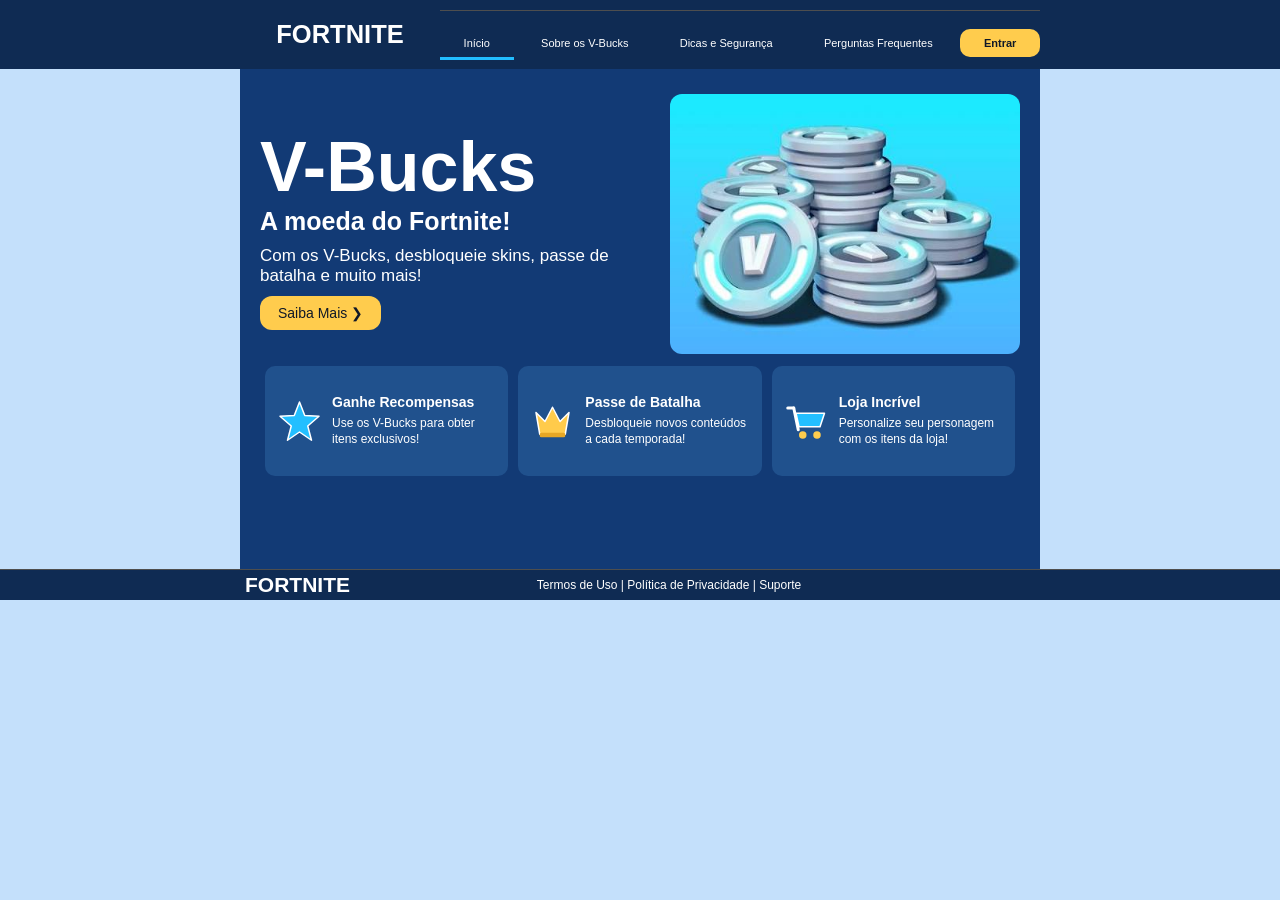
<file: index.html>
<!DOCTYPE html>
<html lang="pt-br">
<head>
    <meta charset="UTF-8">
    <meta name="viewport" content="width=device-width, initial-scale=1.0">
    <title>Início - Fortnite</title>
    <link rel="stylesheet" href="grids.css">
    <link rel="stylesheet" href="estilos.css">
</head>
<body>

    <!-- inicio do topo -->
    <div class="fundo-cinza">
        <div class="container">
            <div class="row">
                <div class="col-3 topo">
                    <h2>FORTNITE</h2>
                </div>

                <div class="col-9 topo-fluido">
                    <ul class="menu">
                        <li><a href="index.html" class="ativo">Início</a></li>
                        <li><a href="vbucks.html">Sobre os V-Bucks</a></li>
                        <li><a href="Dicas.html">Dicas e Segurança</a></li>
                        <li><a href="Perguntas.html">Perguntas Frequentes</a></li>
                        <li><a class="entrar" href="https://www.epicgames.com/id/login">Entrar</a></li>
                    </ul>
                </div>
            </div>
        </div>
    </div>
    <!-- fim do topo -->

    <!-- inicio estrutura -->
    <div class="container-principal">
        <div class="row">
            <!-- O texto ocupa 6 colunas de um total de 12 -->
            <div class="col-6">
                <h1 class="letras-titulo">V-Bucks</h1>
                <h2 class="letras-subtitulo">A moeda do Fortnite!</h2>
                <p class="diferente">
                    Com os V-Bucks, desbloqueie skins,
                    passe de batalha e muito mais!
                </p>
                <br>
                <a href="vbucks.html" class="botao">Saiba Mais ❯</a>
            </div>

            <!-- A imagem ocupa as outras 6 colunas -->
            <div class="col-6 imagem-vbucks">
                <img src="imagens/vbucks.jpg" alt="Moedas V-Bucks">
            </div>
        </div>

        <!-- 3 cartoes: 4 + 4 + 4 = 12 colunas -->
        <div class="row">
            <div class="col-4">
                <div class="cartao">
                    <img class="icone-cartao" src="imagens/icone-estrela.svg" alt="Estrela">
                    <div class="cartao-texto">
                        <h3>Ganhe Recompensas</h3>
                        <p>Use os V-Bucks para obter itens exclusivos!</p>
                    </div>
                </div>
            </div>
            <div class="col-4">
                <div class="cartao">
                    <img class="icone-cartao" src="imagens/icone-coroa.svg" alt="Coroa">
                    <div class="cartao-texto">
                        <h3>Passe de Batalha</h3>
                        <p>Desbloqueie novos conteúdos a cada temporada!</p>
                    </div>
                </div>
            </div>
            <div class="col-4">
                <div class="cartao">
                    <img class="icone-cartao" src="imagens/icone-carrinho.svg" alt="Carrinho">
                    <div class="cartao-texto">
                        <h3>Loja Incrível</h3>
                        <p>Personalize seu personagem com os itens da loja!</p>
                    </div>
                </div>
            </div>
        </div>
    </div>
    <!-- fim estrutura -->

    <!-- inicio rodape -->
    <div class="fundo-cinza topo-fluido">
        <div class="rodape">
            <div class="rodape-esquerda">
                <h3>FORTNITE</h3>
            </div>
            <div class="rodape-centro">
                <p>Termos de Uso | Política de Privacidade | Suporte</p>
            </div>
        </div>
    </div>
    <!-- fim rodape -->

</body>
</html>
</file>
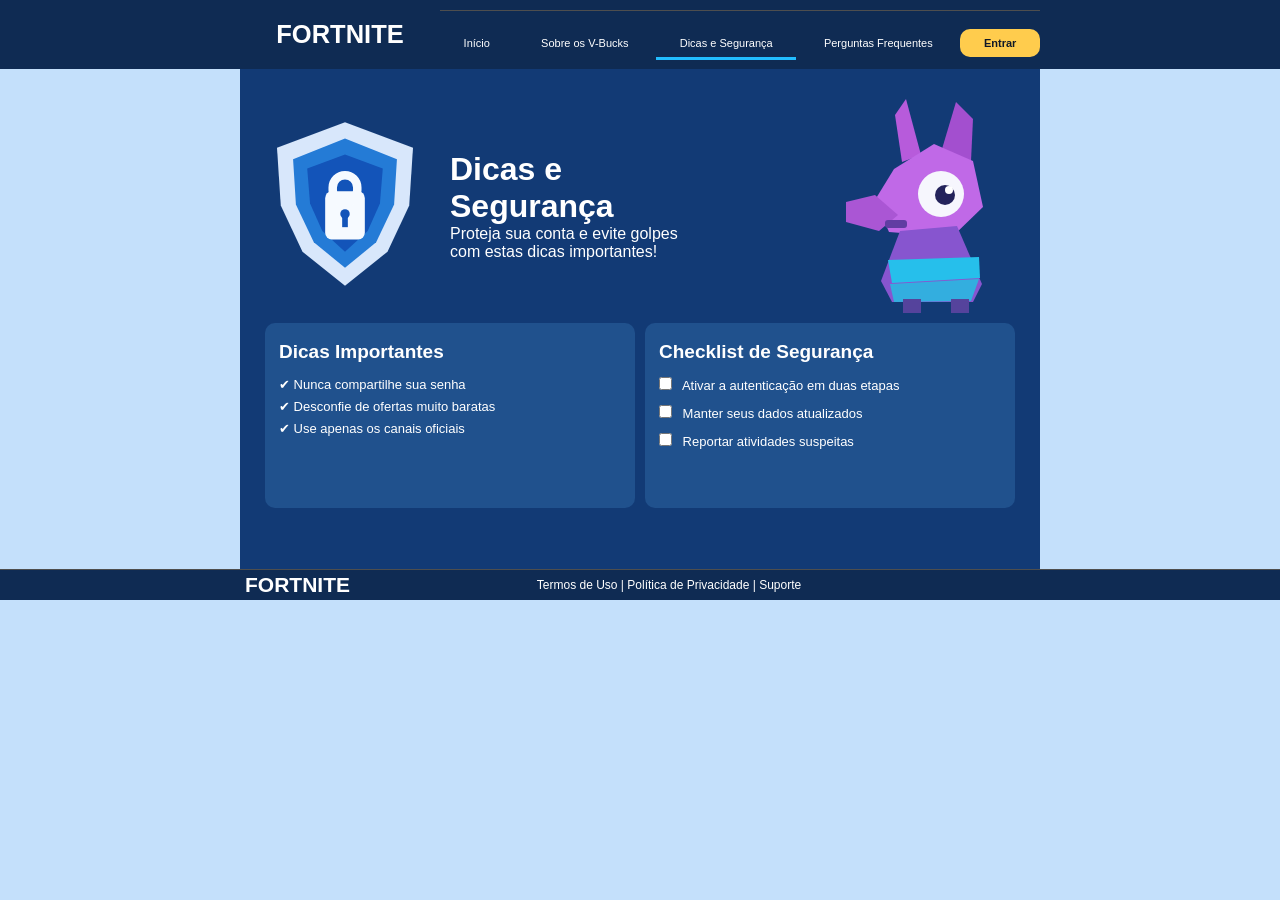
<file: Dicas.html>
<!DOCTYPE html>
<html lang="pt-br">
<head>
    <meta charset="UTF-8">
    <meta name="viewport" content="width=device-width, initial-scale=1.0">
    <title>Dicas e Segurança - Fortnite</title>
    <link rel="stylesheet" href="grids.css">
    <link rel="stylesheet" href="estilos.css">
</head>
<body>

    <!-- Topo igual ao das outras paginas -->
    <div class="fundo-cinza">
        <div class="container">
            <div class="row">
                <div class="col-3 topo">
                    <h2>FORTNITE</h2>
                </div>

                <div class="col-9 topo-fluido">
                    <ul class="menu">
                        <li><a href="index.html">Início</a></li>
                        <li><a href="vbucks.html">Sobre os V-Bucks</a></li>
                        <li><a href="Dicas.html" class="ativo">Dicas e Segurança</a></li>
                        <li><a href="Perguntas.html">Perguntas Frequentes</a></li>
                        <li><a class="entrar" href="https://www.epicgames.com/id/login">Entrar</a></li>
                    </ul>
                </div>
            </div>
        </div>
    </div>

    <!-- Conteudo da pagina 3 -->
    <div class="container-principal">

        <!-- Primeira linha: 3 + 6 + 3 = 12 colunas -->
        <div class="row seguranca-banner">
            <div class="col-3">
                <img class="imagem-escudo" src="imagens/icone-escudo.svg" alt="Escudo com cadeado">
            </div>

            <div class="col-6 seguranca-texto">
                <h1>Dicas e<br>Segurança</h1>
                <p>Proteja sua conta e evite golpes<br>com estas dicas importantes!</p>
            </div>

            <div class="col-3">
                <img class="imagem-lhama" src="imagens/icone-lhama.svg" alt="Lhama do Fortnite">
            </div>
        </div>

        <!-- Segunda linha: duas caixas de 6 colunas -->
        <div class="row seguranca-linha">
            <div class="col-6">
                <div class="sobre-caixa">
                    <h2>Dicas Importantes</h2>
                    <ul class="lista-vbucks">
                        <li><span class="sinal-verde">✔</span> Nunca compartilhe sua senha</li>
                        <li><span class="sinal-verde">✔</span> Desconfie de ofertas muito baratas</li>
                        <li><span class="sinal-verde">✔</span> Use apenas os canais oficiais</li>
                    </ul>
                </div>
            </div>

            <div class="col-6">
                <div class="sobre-caixa">
                    <h2>Checklist de Segurança</h2>
                    <div class="checklist-seguranca">
                        <label>
                            <input type="checkbox"> Ativar a autenticação em duas etapas</label>
                        <label>
                            <input type="checkbox"> Manter seus dados atualizados</label>
                        <label>
                            <input type="checkbox"> Reportar atividades suspeitas</label>
                    </div>
                </div>
            </div>
        </div>

    </div>

    <!-- Rodape igual ao das outras paginas -->
    <div class="fundo-cinza topo-fluido">
        <div class="rodape">
            <div class="rodape-esquerda">
                <h3>FORTNITE</h3>
            </div>
            <div class="rodape-centro">
                <p>Termos de Uso | Política de Privacidade | Suporte</p>
            </div>
        </div>
    </div>

</body>
</html>
</file>
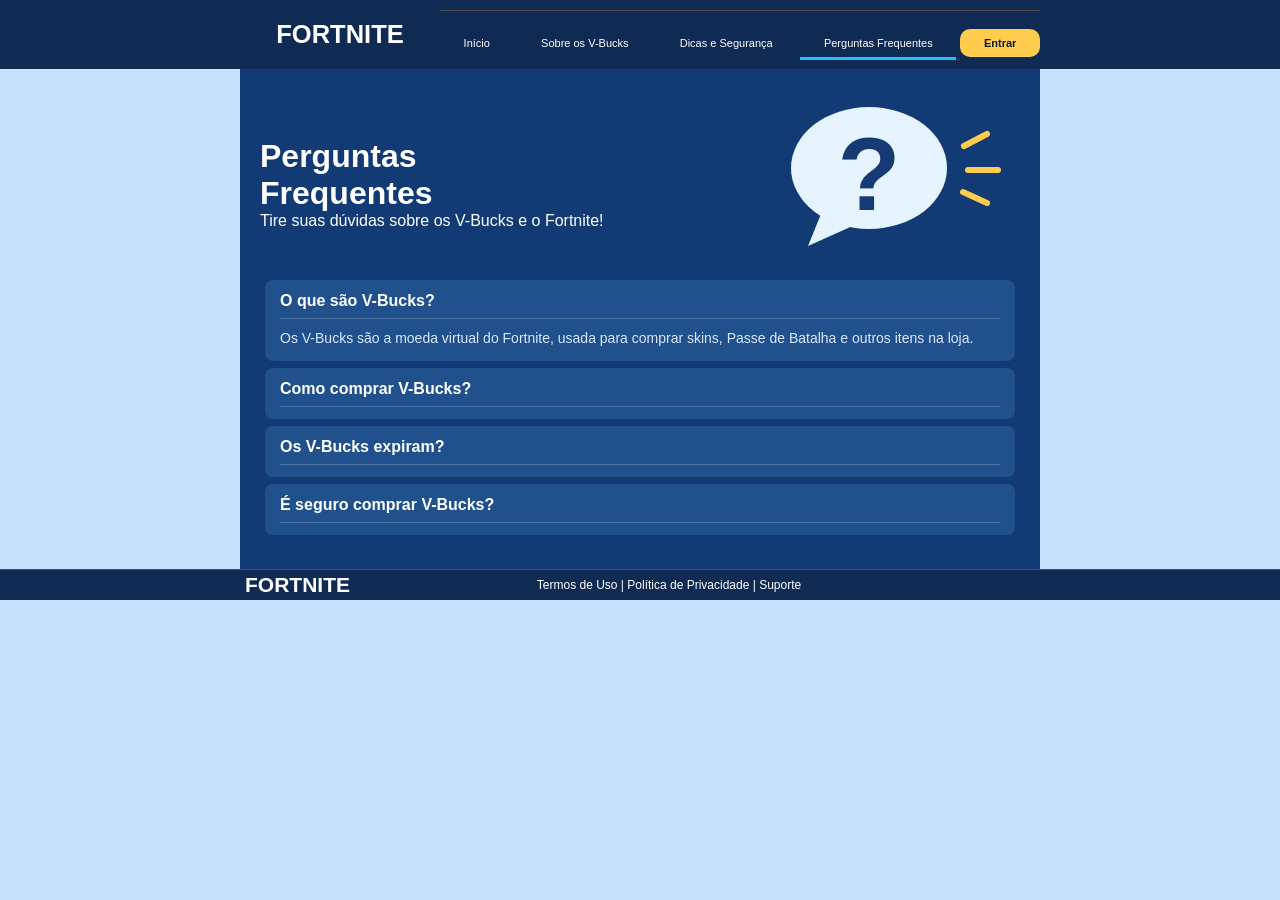
<file: Perguntas.html>
<!DOCTYPE html>
<html lang="pt-br">
<head>
    <meta charset="UTF-8">
    <meta name="viewport" content="width=device-width, initial-scale=1.0">
    <title>Perguntas Frequentes - Fortnite</title>
    <link rel="stylesheet" href="grids.css">
    <link rel="stylesheet" href="estilos.css">
</head>
<body>

    <!-- Menu igual ao das outras paginas -->
    <div class="fundo-cinza">
        <div class="container">
            <div class="row">
                <div class="col-3 topo">
                    <h2>FORTNITE</h2>
                </div>
                <div class="col-9 topo-fluido">
                    <ul class="menu">
                        <li><a href="index.html">Início</a></li>
                        <li><a href="vbucks.html">Sobre os V-Bucks</a></li>
                        <li><a href="Dicas.html">Dicas e Segurança</a></li>
                        <li><a href="Perguntas.html" class="ativo">Perguntas Frequentes</a></li>
                        <li><a class="entrar" href="https://www.epicgames.com/id/login">Entrar</a></li>
                    </ul>
                </div>
            </div>
        </div>
    </div>

    <!-- Conteudo da quarta pagina -->
    <div class="container-principal">

        <!-- Titulo e desenho: 8 + 4 = 12 colunas -->
        <div class="row perguntas-banner">
            <div class="col-8 perguntas-texto">
                <h1>Perguntas<br>Frequentes</h1>
                <p>Tire suas dúvidas sobre os V-Bucks e o Fortnite!</p>
            </div>
            <div class="col-4">
                <img class="perguntas-icone" src="imagens/icone-pergunta.svg" alt="Interrogação">
            </div>
        </div>

        <!-- Cada details e uma pergunta que abre quando clicamos -->
        <div class="perguntas-lista">

            <details class="pergunta" open>
                <summary>O que são V-Bucks?</summary>
                <p>Os V-Bucks são a moeda virtual do Fortnite, usada para comprar skins, Passe de Batalha e outros itens na loja.</p>
            </details>

            <details class="pergunta">
                <summary>Como comprar V-Bucks?</summary>
                <p>Você pode comprar V-Bucks na loja do Fortnite. Use sempre os canais oficiais.</p>
            </details>

            <details class="pergunta">
                <summary>Os V-Bucks expiram?</summary>
                <p>Consulte as regras e informações sobre seu saldo nos canais oficiais do Fortnite.</p>
            </details>

            <details class="pergunta">
                <summary>É seguro comprar V-Bucks?</summary>
                <p>Para evitar golpes, compre somente pelos canais oficiais e nunca compartilhe sua senha.</p>
            </details>

        </div>
    </div>

    <!-- Rodape igual ao das outras paginas -->
    <div class="fundo-cinza topo-fluido">
        <div class="rodape">
            <div class="rodape-esquerda">
                <h3>FORTNITE</h3>
            </div>
            <div class="rodape-centro">
                <p>Termos de Uso | Política de Privacidade | Suporte</p>
            </div>
        </div>
    </div>

</body>
</html>
</file>
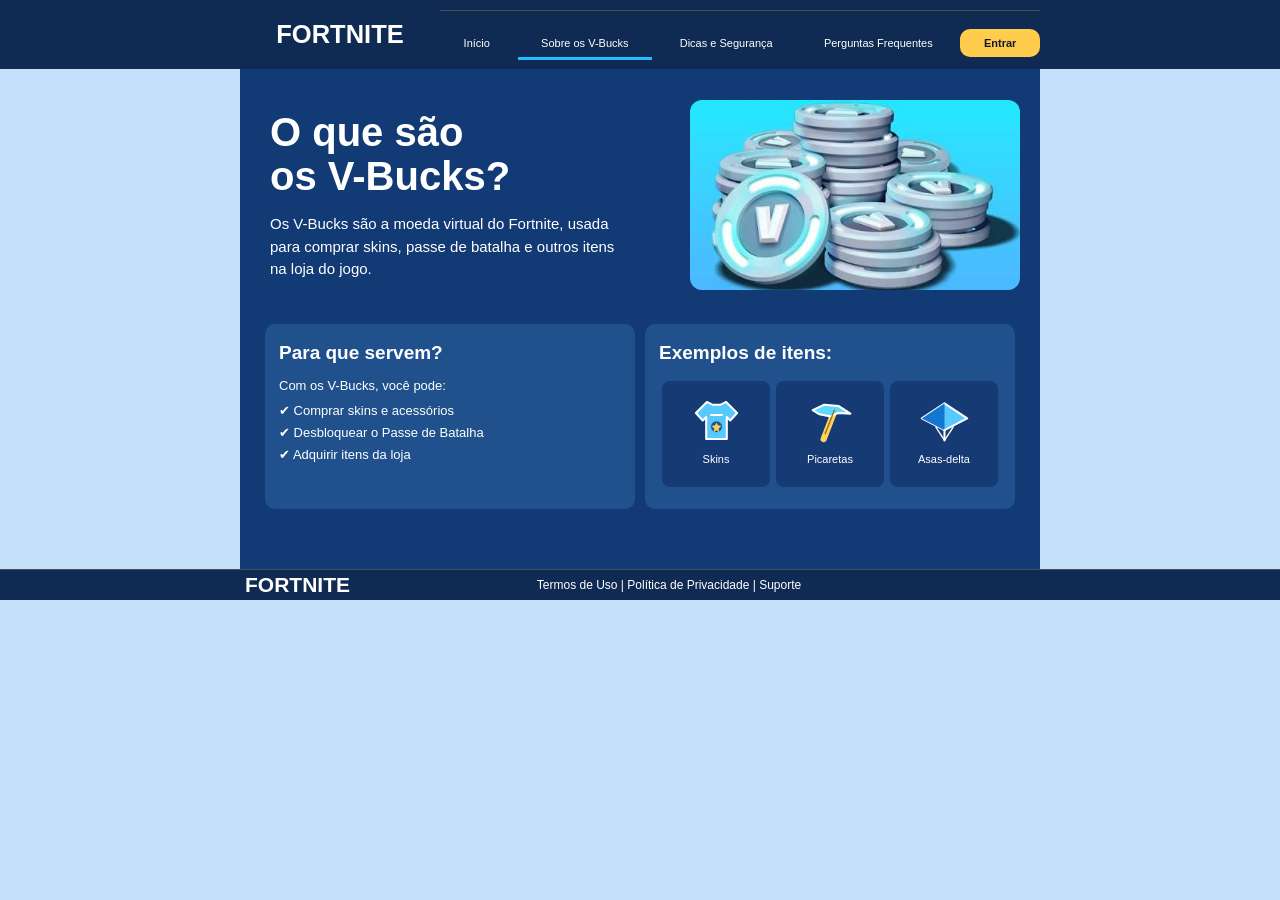
<file: vbucks.html>
<!DOCTYPE html>
<html lang="pt-br">
<head>
    <meta charset="UTF-8">
    <meta name="viewport" content="width=device-width, initial-scale=1.0">
    <title>Sobre os V-Bucks - Fortnite</title>
    <link rel="stylesheet" href="grids.css">
    <link rel="stylesheet" href="estilos.css">
</head>
<body>

    <!-- Inicio do topo: mesmo menu da primeira pagina -->
    <div class="fundo-cinza">
        <div class="container">
            <div class="row">
                <div class="col-3 topo">
                    <h2>FORTNITE</h2>
                </div>

                <div class="col-9 topo-fluido">
                    <ul class="menu">
                        <li><a href="index.html">Início</a></li>
                        <li><a href="vbucks.html" class="ativo">Sobre os V-Bucks</a></li>
                        <li><a href="Dicas.html">Dicas e Segurança</a></li>
                        <li><a href="Perguntas.html">Perguntas Frequentes</a></li>
                        <li><a class="entrar" href="https://www.epicgames.com/id/login">Entrar</a></li>
                    </ul>
                </div>
            </div>
        </div>
    </div>
    <!-- Fim do topo -->

    <!-- Inicio do conteudo -->
    <div class="container-principal">

        <!-- Primeira linha: 6 colunas para o texto e 6 para a imagem -->
        <div class="row">
            <div class="col-6 sobre-texto">
                <h1 class="sobre-titulo">O que são<br>os V-Bucks?</h1>
                <p>Os V-Bucks são a moeda virtual do Fortnite,
                   usada para comprar skins, passe de batalha
                   e outros itens na loja do jogo.</p>
            </div>

            <div class="col-6 imagem-vbucks sobre-imagem">
                <img src="imagens/vbucks.jpg" alt="Moedas V-Bucks do Fortnite">
            </div>
        </div>

        <!-- Segunda linha: duas caixas de 6 colunas -->
        <div class="row sobre-linha">
            <div class="col-6">
                <div class="sobre-caixa">
                    <h2>Para que servem?</h2>
                    <p>Com os V-Bucks, você pode:</p>
                    <ul class="lista-vbucks">
                        <li>✔ Comprar skins e acessórios</li>
                        <li>✔ Desbloquear o Passe de Batalha</li>
                        <li>✔ Adquirir itens da loja</li>
                    </ul>
                </div>
            </div>

            <div class="col-6">
                <div class="sobre-caixa">
                    <h2>Exemplos de itens:</h2>

                    <!-- 3 cartoes: 4 + 4 + 4 = 12 colunas -->
                    <div class="row">
                        <div class="col-4">
                            <div class="item-loja">
                                <img class="icone-item" src="imagens/icone-skin.svg" alt="Skin">
                                <p>Skins</p>
                            </div>
                        </div>
                        <div class="col-4">
                            <div class="item-loja">
                                <img class="icone-item" src="imagens/icone-picareta.svg" alt="Picareta">
                                <p>Picaretas</p>
                            </div>
                        </div>
                        <div class="col-4">
                            <div class="item-loja">
                                <img class="icone-item" src="imagens/icone-asa-delta.svg" alt="Asa-delta">
                                <p>Asas-delta</p>
                            </div>
                        </div>
                    </div>
                </div>
            </div>
        </div>
    </div>
    <!-- Fim do conteudo -->

    <!-- Rodape igual ao da primeira pagina -->
    <div class="fundo-cinza topo-fluido">
        <div class="rodape">
            <div class="rodape-esquerda">
                <h3>FORTNITE</h3>
            </div>
            <div class="rodape-centro">
                <p>Termos de Uso | Política de Privacidade | Suporte</p>
            </div>
        </div>
    </div>

</body>
</html>
</file>
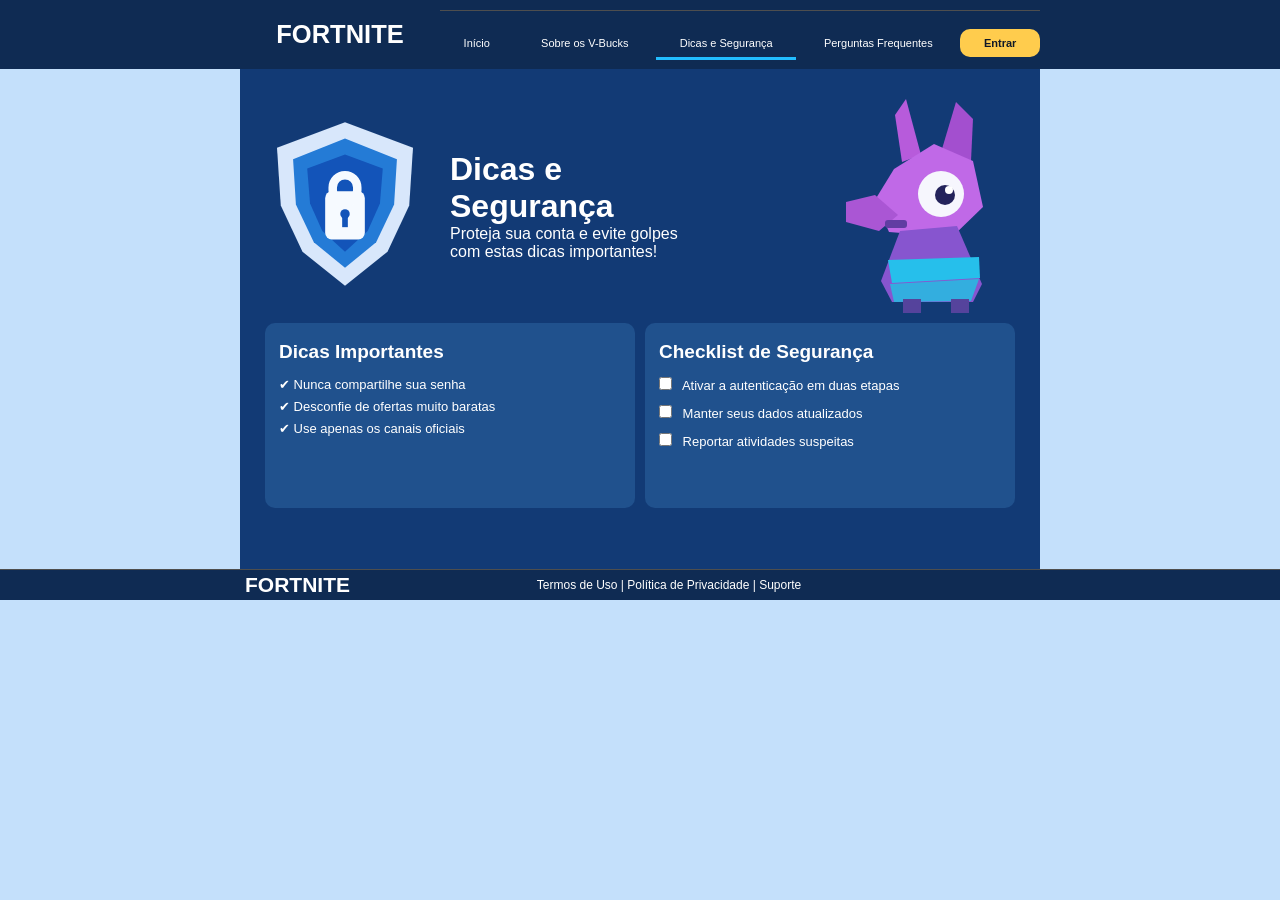
<file: prova-final/Dicas.html>
<!DOCTYPE html>
<html lang="pt-br">
<head>
    <meta charset="UTF-8">
    <meta name="viewport" content="width=device-width, initial-scale=1.0">
    <title>Dicas e Segurança - Fortnite</title>
    <link rel="stylesheet" href="grids.css">
    <link rel="stylesheet" href="estilos.css">
</head>
<body>

    <!-- Topo igual ao das outras paginas -->
    <div class="fundo-cinza">
        <div class="container">
            <div class="row">
                <div class="col-3 topo">
                    <h2>FORTNITE</h2>
                </div>

                <div class="col-9 topo-fluido">
                    <ul class="menu">
                        <li><a href="menu.html">Início</a></li>
                        <li><a href="vbucks.html">Sobre os V-Bucks</a></li>
                        <li><a href="Dicas.html" class="ativo">Dicas e Segurança</a></li>
                        <li><a href="Perguntas.html">Perguntas Frequentes</a></li>
                        <li><a class="entrar" href="https://www.epicgames.com/id/login">Entrar</a></li>
                    </ul>
                </div>
            </div>
        </div>
    </div>

    <!-- Conteudo da pagina 3 -->
    <div class="container-principal">

        <!-- Primeira linha: 3 + 6 + 3 = 12 colunas -->
        <div class="row seguranca-banner">
            <div class="col-3">
                <img class="imagem-escudo" src="imagens/icone-escudo.svg" alt="Escudo com cadeado">
            </div>

            <div class="col-6 seguranca-texto">
                <h1>Dicas e<br>Segurança</h1>
                <p>Proteja sua conta e evite golpes<br>com estas dicas importantes!</p>
            </div>

            <div class="col-3">
                <img class="imagem-lhama" src="imagens/icone-lhama.svg" alt="Lhama do Fortnite">
            </div>
        </div>

        <!-- Segunda linha: duas caixas de 6 colunas -->
        <div class="row seguranca-linha">
            <div class="col-6">
                <div class="sobre-caixa">
                    <h2>Dicas Importantes</h2>
                    <ul class="lista-vbucks">
                        <li><span class="sinal-verde">✔</span> Nunca compartilhe sua senha</li>
                        <li><span class="sinal-verde">✔</span> Desconfie de ofertas muito baratas</li>
                        <li><span class="sinal-verde">✔</span> Use apenas os canais oficiais</li>
                    </ul>
                </div>
            </div>

            <div class="col-6">
                <div class="sobre-caixa">
                    <h2>Checklist de Segurança</h2>
                    <div class="checklist-seguranca">
                        <label>
                            <input type="checkbox"> Ativar a autenticação em duas etapas</label>
                        <label>
                            <input type="checkbox"> Manter seus dados atualizados</label>
                        <label>
                            <input type="checkbox"> Reportar atividades suspeitas</label>
                    </div>
                </div>
            </div>
        </div>

    </div>

    <!-- Rodape igual ao das outras paginas -->
    <div class="fundo-cinza topo-fluido">
        <div class="rodape">
            <div class="rodape-esquerda">
                <h3>FORTNITE</h3>
            </div>
            <div class="rodape-centro">
                <p>Termos de Uso | Política de Privacidade | Suporte</p>
            </div>
        </div>
    </div>

</body>
</html>
</file>
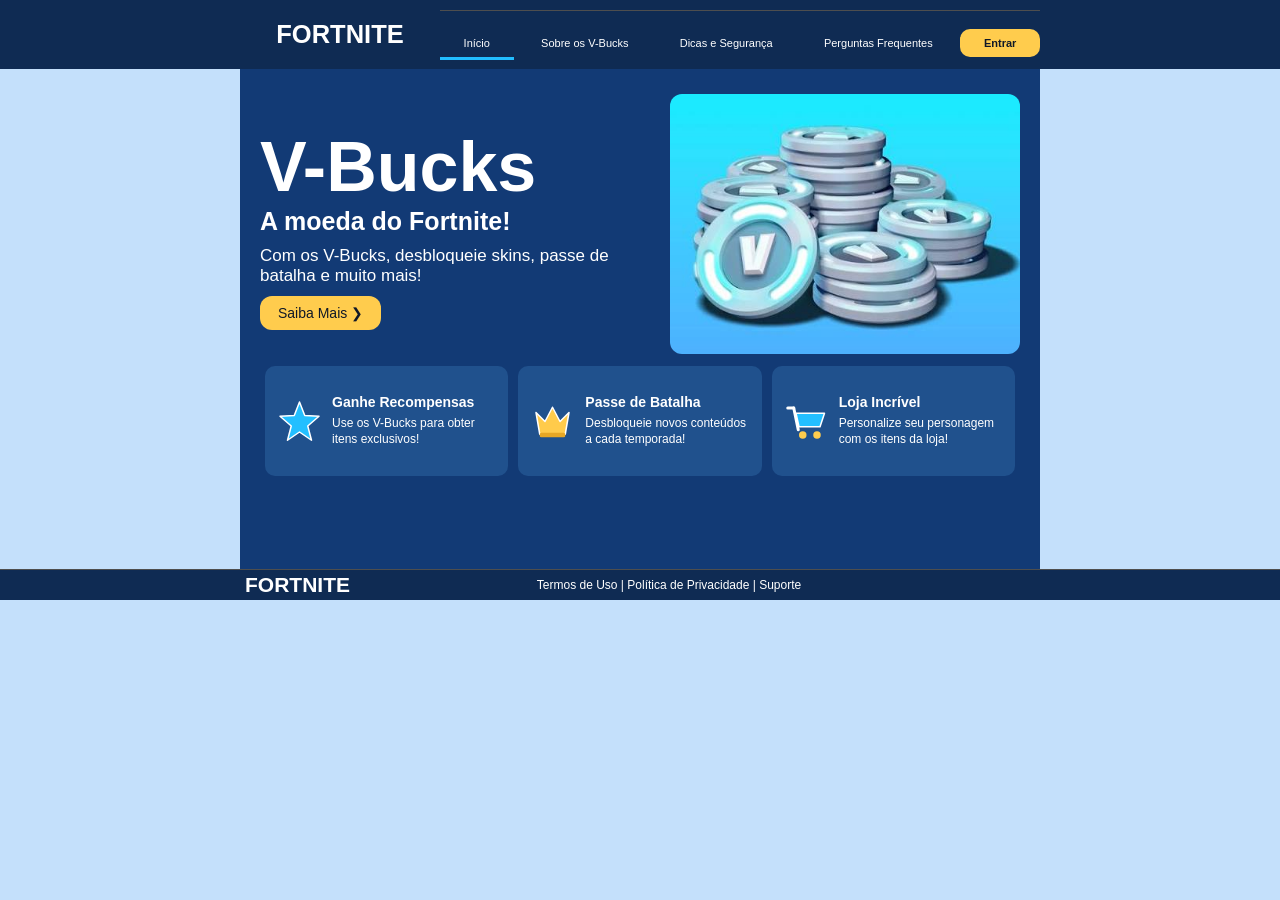
<file: prova-final/menu.html>
<!DOCTYPE html>
<html lang="pt-br">
<head>
    <meta charset="UTF-8">
    <meta name="viewport" content="width=device-width, initial-scale=1.0">
    <title>Início - Fortnite</title>
    <link rel="stylesheet" href="grids.css">
    <link rel="stylesheet" href="estilos.css">
</head>
<body>

    <!-- inicio do topo -->
    <div class="fundo-cinza">
        <div class="container">
            <div class="row">
                <div class="col-3 topo">
                    <h2>FORTNITE</h2>
                </div>

                <div class="col-9 topo-fluido">
                    <ul class="menu">
                        <li><a href="menu.html" class="ativo">Início</a></li>
                        <li><a href="vbucks.html">Sobre os V-Bucks</a></li>
                        <li><a href="Dicas.html">Dicas e Segurança</a></li>
                        <li><a href="Perguntas.html">Perguntas Frequentes</a></li>
                        <li><a class="entrar" href="https://www.epicgames.com/id/login">Entrar</a></li>
                    </ul>
                </div>
            </div>
        </div>
    </div>
    <!-- fim do topo -->

    <!-- inicio estrutura -->
    <div class="container-principal">
        <div class="row">
            <!-- O texto ocupa 6 colunas de um total de 12 -->
            <div class="col-6">
                <h1 class="letras-titulo">V-Bucks</h1>
                <h2 class="letras-subtitulo">A moeda do Fortnite!</h2>
                <p class="diferente">
                    Com os V-Bucks, desbloqueie skins,
                    passe de batalha e muito mais!
                </p>
                <br>
                <a href="vbucks.html" class="botao">Saiba Mais ❯</a>
            </div>

            <!-- A imagem ocupa as outras 6 colunas -->
            <div class="col-6 imagem-vbucks">
                <img src="imagens/vbucks.jpg" alt="Moedas V-Bucks">
            </div>
        </div>

        <!-- 3 cartoes: 4 + 4 + 4 = 12 colunas -->
        <div class="row">
            <div class="col-4">
                <div class="cartao">
                    <img class="icone-cartao" src="imagens/icone-estrela.svg" alt="Estrela">
                    <div class="cartao-texto">
                        <h3>Ganhe Recompensas</h3>
                        <p>Use os V-Bucks para obter itens exclusivos!</p>
                    </div>
                </div>
            </div>
            <div class="col-4">
                <div class="cartao">
                    <img class="icone-cartao" src="imagens/icone-coroa.svg" alt="Coroa">
                    <div class="cartao-texto">
                        <h3>Passe de Batalha</h3>
                        <p>Desbloqueie novos conteúdos a cada temporada!</p>
                    </div>
                </div>
            </div>
            <div class="col-4">
                <div class="cartao">
                    <img class="icone-cartao" src="imagens/icone-carrinho.svg" alt="Carrinho">
                    <div class="cartao-texto">
                        <h3>Loja Incrível</h3>
                        <p>Personalize seu personagem com os itens da loja!</p>
                    </div>
                </div>
            </div>
        </div>
    </div>
    <!-- fim estrutura -->

    <!-- inicio rodape -->
    <div class="fundo-cinza topo-fluido">
        <div class="rodape">
            <div class="rodape-esquerda">
                <h3>FORTNITE</h3>
            </div>
            <div class="rodape-centro">
                <p>Termos de Uso | Política de Privacidade | Suporte</p>
            </div>
        </div>
    </div>
    <!-- fim rodape -->

</body>
</html>
</file>
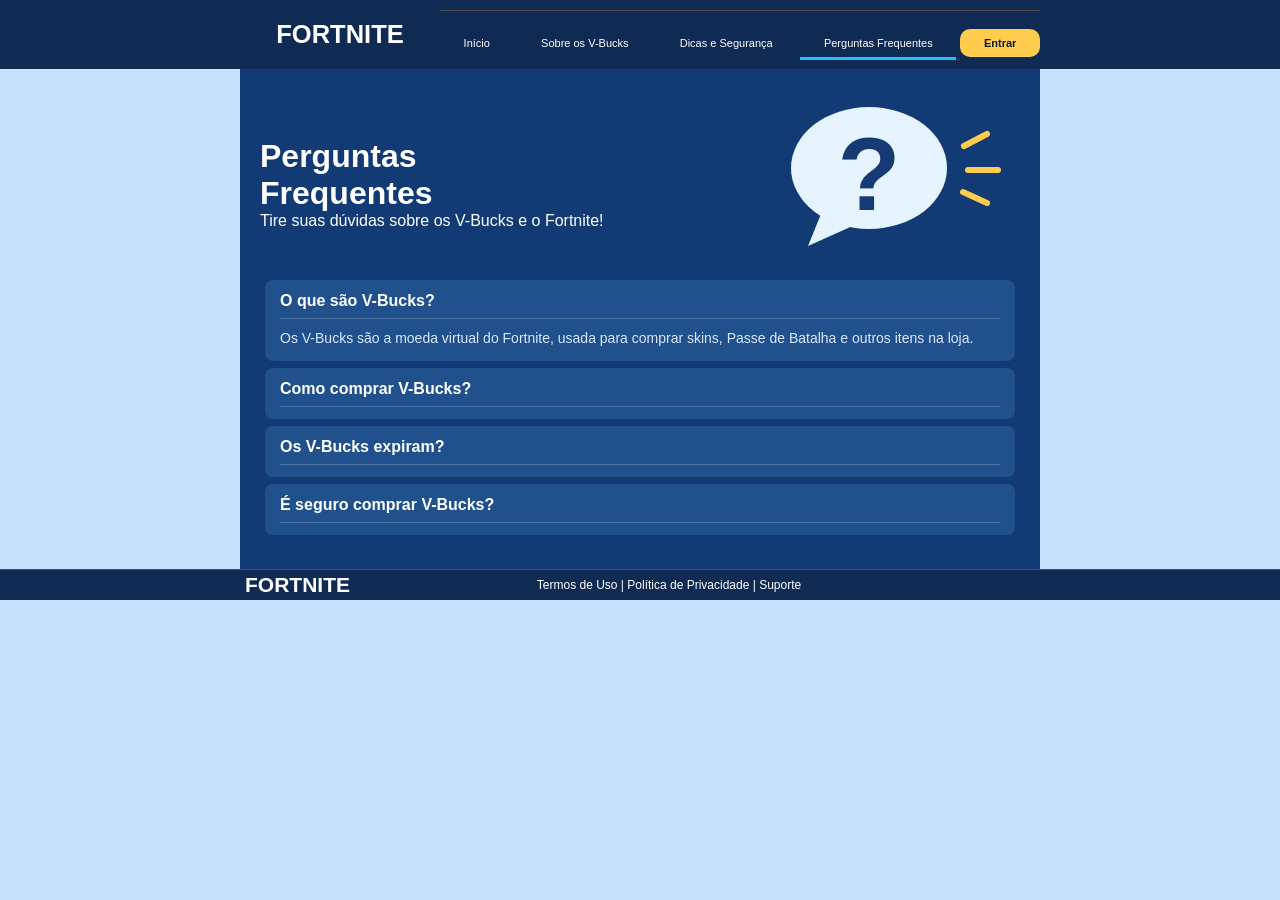
<file: prova-final/Perguntas.html>
<!DOCTYPE html>
<html lang="pt-br">
<head>
    <meta charset="UTF-8">
    <meta name="viewport" content="width=device-width, initial-scale=1.0">
    <title>Perguntas Frequentes - Fortnite</title>
    <link rel="stylesheet" href="grids.css">
    <link rel="stylesheet" href="estilos.css">
</head>
<body>

    <!-- Menu igual ao das outras paginas -->
    <div class="fundo-cinza">
        <div class="container">
            <div class="row">
                <div class="col-3 topo">
                    <h2>FORTNITE</h2>
                </div>
                <div class="col-9 topo-fluido">
                    <ul class="menu">
                        <li><a href="menu.html">Início</a></li>
                        <li><a href="vbucks.html">Sobre os V-Bucks</a></li>
                        <li><a href="Dicas.html">Dicas e Segurança</a></li>
                        <li><a href="Perguntas.html" class="ativo">Perguntas Frequentes</a></li>
                        <li><a class="entrar" href="https://www.epicgames.com/id/login">Entrar</a></li>
                    </ul>
                </div>
            </div>
        </div>
    </div>

    <!-- Conteudo da quarta pagina -->
    <div class="container-principal">

        <!-- Titulo e desenho: 8 + 4 = 12 colunas -->
        <div class="row perguntas-banner">
            <div class="col-8 perguntas-texto">
                <h1>Perguntas<br>Frequentes</h1>
                <p>Tire suas dúvidas sobre os V-Bucks e o Fortnite!</p>
            </div>
            <div class="col-4">
                <img class="perguntas-icone" src="imagens/icone-pergunta.svg" alt="Interrogação">
            </div>
        </div>

        <!-- Cada details e uma pergunta que abre quando clicamos -->
        <div class="perguntas-lista">

            <details class="pergunta" open>
                <summary>O que são V-Bucks?</summary>
                <p>Os V-Bucks são a moeda virtual do Fortnite, usada para comprar skins, Passe de Batalha e outros itens na loja.</p>
            </details>

            <details class="pergunta">
                <summary>Como comprar V-Bucks?</summary>
                <p>Você pode comprar V-Bucks na loja do Fortnite. Use sempre os canais oficiais.</p>
            </details>

            <details class="pergunta">
                <summary>Os V-Bucks expiram?</summary>
                <p>Consulte as regras e informações sobre seu saldo nos canais oficiais do Fortnite.</p>
            </details>

            <details class="pergunta">
                <summary>É seguro comprar V-Bucks?</summary>
                <p>Para evitar golpes, compre somente pelos canais oficiais e nunca compartilhe sua senha.</p>
            </details>

        </div>
    </div>

    <!-- Rodape igual ao das outras paginas -->
    <div class="fundo-cinza topo-fluido">
        <div class="rodape">
            <div class="rodape-esquerda">
                <h3>FORTNITE</h3>
            </div>
            <div class="rodape-centro">
                <p>Termos de Uso | Política de Privacidade | Suporte</p>
            </div>
        </div>
    </div>

</body>
</html>
</file>
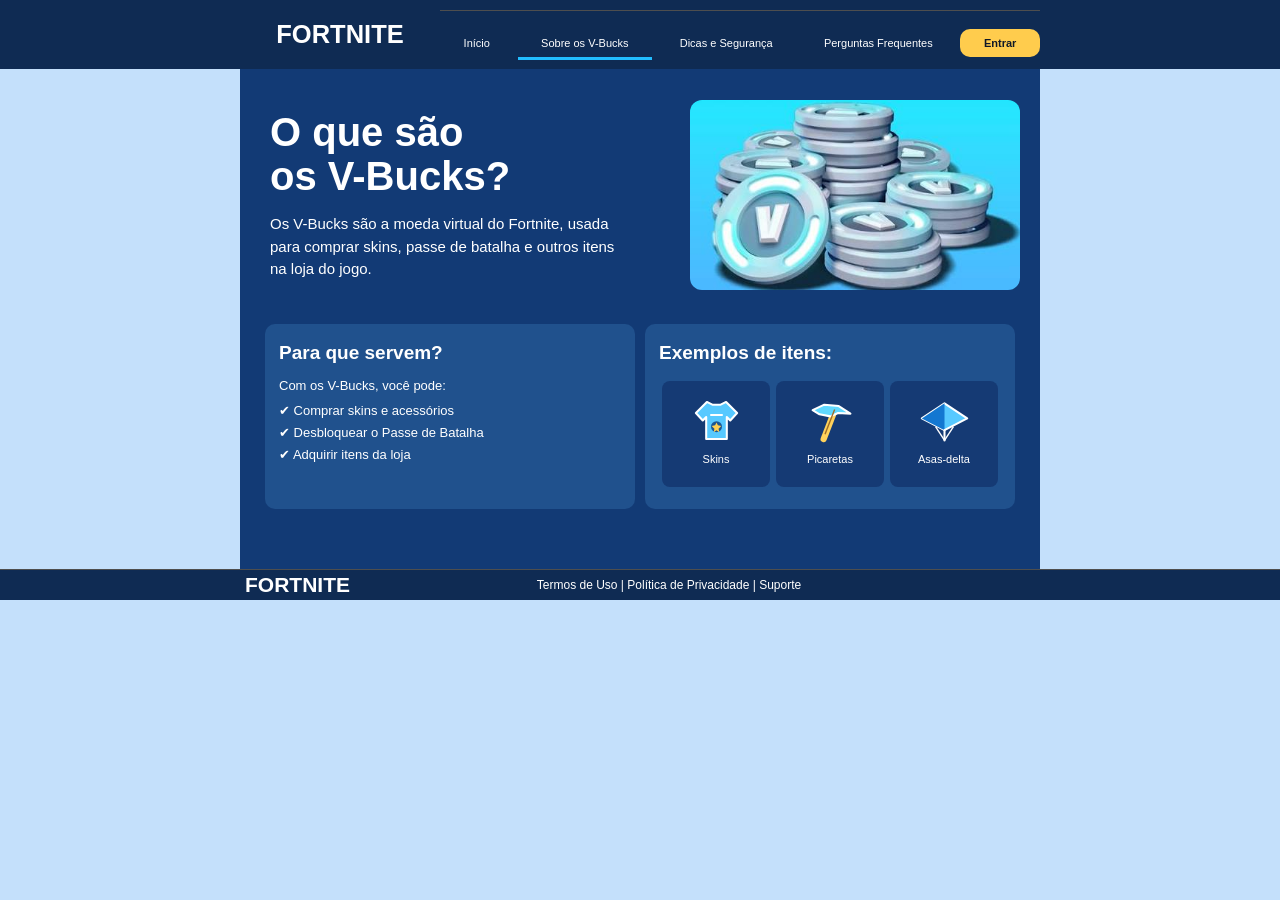
<file: prova-final/vbucks.html>
<!DOCTYPE html>
<html lang="pt-br">
<head>
    <meta charset="UTF-8">
    <meta name="viewport" content="width=device-width, initial-scale=1.0">
    <title>Sobre os V-Bucks - Fortnite</title>
    <link rel="stylesheet" href="grids.css">
    <link rel="stylesheet" href="estilos.css">
</head>
<body>

    <!-- Inicio do topo: mesmo menu da primeira pagina -->
    <div class="fundo-cinza">
        <div class="container">
            <div class="row">
                <div class="col-3 topo">
                    <h2>FORTNITE</h2>
                </div>

                <div class="col-9 topo-fluido">
                    <ul class="menu">
                        <li><a href="menu.html">Início</a></li>
                        <li><a href="vbucks.html" class="ativo">Sobre os V-Bucks</a></li>
                        <li><a href="Dicas.html">Dicas e Segurança</a></li>
                        <li><a href="Perguntas.html">Perguntas Frequentes</a></li>
                        <li><a class="entrar" href="https://www.epicgames.com/id/login">Entrar</a></li>
                    </ul>
                </div>
            </div>
        </div>
    </div>
    <!-- Fim do topo -->

    <!-- Inicio do conteudo -->
    <div class="container-principal">

        <!-- Primeira linha: 6 colunas para o texto e 6 para a imagem -->
        <div class="row">
            <div class="col-6 sobre-texto">
                <h1 class="sobre-titulo">O que são<br>os V-Bucks?</h1>
                <p>Os V-Bucks são a moeda virtual do Fortnite,
                   usada para comprar skins, passe de batalha
                   e outros itens na loja do jogo.</p>
            </div>

            <div class="col-6 imagem-vbucks sobre-imagem">
                <img src="imagens/vbucks.jpg" alt="Moedas V-Bucks do Fortnite">
            </div>
        </div>

        <!-- Segunda linha: duas caixas de 6 colunas -->
        <div class="row sobre-linha">
            <div class="col-6">
                <div class="sobre-caixa">
                    <h2>Para que servem?</h2>
                    <p>Com os V-Bucks, você pode:</p>
                    <ul class="lista-vbucks">
                        <li>✔ Comprar skins e acessórios</li>
                        <li>✔ Desbloquear o Passe de Batalha</li>
                        <li>✔ Adquirir itens da loja</li>
                    </ul>
                </div>
            </div>

            <div class="col-6">
                <div class="sobre-caixa">
                    <h2>Exemplos de itens:</h2>

                    <!-- 3 cartoes: 4 + 4 + 4 = 12 colunas -->
                    <div class="row">
                        <div class="col-4">
                            <div class="item-loja">
                                <img class="icone-item" src="imagens/icone-skin.svg" alt="Skin">
                                <p>Skins</p>
                            </div>
                        </div>
                        <div class="col-4">
                            <div class="item-loja">
                                <img class="icone-item" src="imagens/icone-picareta.svg" alt="Picareta">
                                <p>Picaretas</p>
                            </div>
                        </div>
                        <div class="col-4">
                            <div class="item-loja">
                                <img class="icone-item" src="imagens/icone-asa-delta.svg" alt="Asa-delta">
                                <p>Asas-delta</p>
                            </div>
                        </div>
                    </div>
                </div>
            </div>
        </div>
    </div>
    <!-- Fim do conteudo -->

    <!-- Rodape igual ao da primeira pagina -->
    <div class="fundo-cinza topo-fluido">
        <div class="rodape">
            <div class="rodape-esquerda">
                <h3>FORTNITE</h3>
            </div>
            <div class="rodape-centro">
                <p>Termos de Uso | Política de Privacidade | Suporte</p>
            </div>
        </div>
    </div>

</body>
</html>
</file>
<file: grids.css>
* {
  margin: 0;
  padding: 0;
  box-sizing: border-box;
}

.container {
  width: 800px;
  margin: 0 auto;
  
}

.container-principal{
  padding: 25px 20px;
    color: white;
  width: 800px;
  height: 500px;
  margin: 0 auto;
  background-color: #123a75;
}


.rodape{
  width: 800px;
  margin: 0 auto;
  color: white;
  height: 30px;
  padding: 5px;
}

.row {
  display: grid;
  grid-template-columns: repeat(12, 1fr);
  align-items: start;
}

.col-1 {
  grid-column-end: span 1;
}
.col-2 {
  grid-column-end: span 2;
}
.col-3 {
  grid-column-end: span 3;
}
.col-4 {
  grid-column-end: span 4;
}
.col-5 {
  grid-column-end: span 5;
}
.col-6 {
  grid-column-end: span 6;
}
.col-7 {
  grid-column-end: span 7;
}
.col-8 {
  grid-column-end: span 8;
}
.col-9 {
  grid-column-end: span 9;
}
.col-10 {
  grid-column-end: span 10;
}
.col-11 {
  grid-column-end: span 11;
}
.col-12 {
  grid-column-end: span 12;
}

.offset-1 {
  grid-column-start: 2;
}
.offset-2 {
  grid-column-start: 3;
}
.offset-3 {
  grid-column-start: 4;
}
.offset-4 {
  grid-column-start: 5;
}
.offset-5 {
  grid-column-start: 6;
}
.offset-6 {
  grid-column-start: 7;
}
.offset-7 {
  grid-column-start: 8;
}
.offset-8 {
  grid-column-start: 9;
}
.offset-10 {
  grid-column-start: 11;
}
.offset-11 {
  grid-column-start: 12;
}
.offset-12 {
  grid-column-start: 13;
}

.gap-1 {
  gap: 5px;
}

.gap-2 {
  gap: 10px;
}

.gap-3 {
  gap: 15px;
}

.gap-4 {
  gap: 20px;
}

.mb-1 {
  margin-bottom: 5px;
}

.border {
  border: 1px solid #000;
}

.img-responsive {
  max-width: 100%;
  height: auto;
}

.img-fill {
  width: 100%;
  height: 100%;
  object-fit: cover;
}
</file>
<file: estilos.css>
/* Fundo geral do site */
body {
    background-color: #c4e0fb;
    font-family: Arial, sans-serif;
}

/* Parte azul do topo e do rodape */
.fundo-cinza {
    background-color: #0f2b53;
}

/* Nome FORTNITE no menu */
.topo {
    padding: 20px 5px;
    color: white;
    text-align: center;
    font-size: 17px;
}

.topo-fluido {
    border-top: 1px solid #4e4e4e;
}

/* Menu: o display flex ja estava no seu codigo original */
.menu {
    display: flex;
    gap: 4px;
    padding-top: 18px;
}

.menu li {
    flex-grow: 1;
    list-style: none;
    text-align: center;
}

.menu li a {
    color: white;
    text-decoration: none;
    padding: 8px 3px;
    display: block;
    font-size: 11px;
}

.menu li a:hover {
    background-color: #2673ae;
    color: white;
}

/* Linha azul que mostra a pagina escolhida */
.menu li a.ativo {
    border-bottom: 3px solid #22bdff;
}

/* Botao amarelo no menu */
.menu li a.entrar {
    background-color: #ffcc4d;
    color: #101827;
    border-radius: 10px;
    font-weight: bold;
}

/* Parte central: o tamanho de 800px ja vem do grids.css */
.container-principal {
    background-color: #123a75;
    padding: 25px 20px;
    color: white;
}

/* Alinhamento vertical nas linhas do grid */
.row {
    align-items: center;
}

.letras-titulo {
    font-size: 70px;
    color: white;
}

.letras-subtitulo {
    font-size: 25px;
    color: white;
    margin-bottom: 10px;
}

.diferente {
    color: white;
    font-size: 17px;
}

/* Botao que ja existia no codigo original */
.botao {
    background-color: #ffcc4d;
    color: #101827;
    text-decoration: none;
    font-size: 14px;
    padding: 9px 18px;
    border-radius: 12px;
}

.imagem-vbucks {
    display: flex;
    justify-content: flex-end;
    align-items: center;
}

.imagem-vbucks img {
    width: 100%;
    max-width: 350px;
    height: 260px;
    object-fit: cover;
    border-radius: 12px;
}

/* As tres caixas da parte de baixo */
.cartao {
    background-color: #20518d;
    padding: 12px;
    border-radius: 10px;
    margin: 12px 5px;
    height: 110px;
    display: flex;
    align-items: center;
    gap: 10px;
}

.cartao-texto {
    flex: 1;
}

.cartao h3 {
    font-size: 14px;
    margin-bottom: 6px;
}

.cartao p {
    font-size: 12px;
    line-height: 1.3;
}

/* Rodape original, apenas centralizando o texto */
.rodape {
    text-align: center;
    font-size: 12px;
}


/* Rodape nas duas paginas: logo a esquerda e links em uma linha */
.rodape {
    display: flex;
    align-items: center;
}

.rodape-esquerda {
    width: 20%;
    text-align: left;
}

.rodape-esquerda h3 {
    margin: 0;
    font-size: 21px;
}

.rodape-centro {
    width: 80%;
    text-align: center;
    white-space: nowrap;
    position: relative;
    left: -50px;
}

.rodape-centro p {
    margin: 0;
    font-size: 12px;
}

/* Pagina 2 - Sobre os V-Bucks */
.sobre-texto {
    padding: 16px 10px;
}

.sobre-titulo {
    font-size: 40px;
    line-height: 1.1;
    margin-bottom: 15px;
}

.sobre-texto p {
    font-size: 15px;
    line-height: 1.5;
}

.sobre-imagem img {
    width: 100%;
    max-width: 330px;
    height: 190px;
    object-fit: cover;
    border-radius: 12px;
}

.sobre-linha {
    margin-top: 22px;
}

.sobre-caixa {
    background-color: #20518d;
    border-radius: 10px;
    padding: 18px 14px;
    margin: 5px;
    height: 185px;
}

.sobre-caixa h2 {
    font-size: 19px;
    margin-bottom: 14px;
}

.sobre-caixa p {
    font-size: 13px;
    margin-bottom: 10px;
}

.lista-vbucks {
    list-style: none;
}

.lista-seguranca{
    list-style: none;
}

.checklist-seguranca label {
    display: block;
    font-size: 13px;
    margin-bottom: 12px;
}

.checklist-seguranca input {
    margin-right: 7px;
}

.lista-vbucks li {
    font-size: 13px;
    margin-bottom: 7px;
}

.item-loja {
    background-color: #153a74;
    border-radius: 8px;
    padding: 12px 3px 6px;
    margin: 3px;
    text-align: center;
    height: 106px;
}

.icone-item {
    font-size: 36px;
    margin-bottom: 4px;
}

.item-loja p {
    font-size: 11px;
}

/* Icones SVG: sao arquivos de imagem comuns */
.icone-item {
    width: 55px;
    height: 55px;
    display: block;
    margin: 0 auto 5px;
}

.icone-cartao {
    width: 45px;
    height: 45px;
}

.imagem-escudo {
    width: 170px;
    height: 185px;
}

.pergunta {
    background-color: #20518d;
    border-radius: 8px;
    padding: 12px 15px;
    margin: 7px 5px;
}

.pergunta summary {
    font-weight: bold;
    font-size: 16px;
    color: white;
    cursor: pointer;
    list-style: none;
    padding-bottom: 8px;
    border-bottom: 1px solid rgba(255,255,255,0.20);
}

.pergunta p {
    font-size: 14px;
    color: #dbe8ff;
    margin-top: 10px;
    line-height: 1.4;
}
</file>
<file: prova-final/grids.css>
* {
  margin: 0;
  padding: 0;
  box-sizing: border-box;
}

.container {
  width: 800px;
  margin: 0 auto;
  
}

.container-principal{
  padding: 25px 20px;
    color: white;
  width: 800px;
  height: 500px;
  margin: 0 auto;
  background-color: #123a75;
}


.rodape{
  width: 800px;
  margin: 0 auto;
  color: white;
  height: 30px;
  padding: 5px;
}

.row {
  display: grid;
  grid-template-columns: repeat(12, 1fr);
  align-items: start;
}

.col-1 {
  grid-column-end: span 1;
}
.col-2 {
  grid-column-end: span 2;
}
.col-3 {
  grid-column-end: span 3;
}
.col-4 {
  grid-column-end: span 4;
}
.col-5 {
  grid-column-end: span 5;
}
.col-6 {
  grid-column-end: span 6;
}
.col-7 {
  grid-column-end: span 7;
}
.col-8 {
  grid-column-end: span 8;
}
.col-9 {
  grid-column-end: span 9;
}
.col-10 {
  grid-column-end: span 10;
}
.col-11 {
  grid-column-end: span 11;
}
.col-12 {
  grid-column-end: span 12;
}

.offset-1 {
  grid-column-start: 2;
}
.offset-2 {
  grid-column-start: 3;
}
.offset-3 {
  grid-column-start: 4;
}
.offset-4 {
  grid-column-start: 5;
}
.offset-5 {
  grid-column-start: 6;
}
.offset-6 {
  grid-column-start: 7;
}
.offset-7 {
  grid-column-start: 8;
}
.offset-8 {
  grid-column-start: 9;
}
.offset-10 {
  grid-column-start: 11;
}
.offset-11 {
  grid-column-start: 12;
}
.offset-12 {
  grid-column-start: 13;
}

.gap-1 {
  gap: 5px;
}

.gap-2 {
  gap: 10px;
}

.gap-3 {
  gap: 15px;
}

.gap-4 {
  gap: 20px;
}

.mb-1 {
  margin-bottom: 5px;
}

.border {
  border: 1px solid #000;
}

.img-responsive {
  max-width: 100%;
  height: auto;
}

.img-fill {
  width: 100%;
  height: 100%;
  object-fit: cover;
}
</file>
<file: prova-final/estilos.css>
/* Fundo geral do site */
body {
    background-color: #c4e0fb;
    font-family: Arial, sans-serif;
}

/* Parte azul do topo e do rodape */
.fundo-cinza {
    background-color: #0f2b53;
}

/* Nome FORTNITE no menu */
.topo {
    padding: 20px 5px;
    color: white;
    text-align: center;
    font-size: 17px;
}

.topo-fluido {
    border-top: 1px solid #4e4e4e;
}

/* Menu: o display flex ja estava no seu codigo original */
.menu {
    display: flex;
    gap: 4px;
    padding-top: 18px;
}

.menu li {
    flex-grow: 1;
    list-style: none;
    text-align: center;
}

.menu li a {
    color: white;
    text-decoration: none;
    padding: 8px 3px;
    display: block;
    font-size: 11px;
}

.menu li a:hover {
    background-color: #2673ae;
    color: white;
}

/* Linha azul que mostra a pagina escolhida */
.menu li a.ativo {
    border-bottom: 3px solid #22bdff;
}

/* Botao amarelo no menu */
.menu li a.entrar {
    background-color: #ffcc4d;
    color: #101827;
    border-radius: 10px;
    font-weight: bold;
}

/* Parte central: o tamanho de 800px ja vem do grids.css */
.container-principal {
    background-color: #123a75;
    padding: 25px 20px;
    color: white;
}

/* Alinhamento vertical nas linhas do grid */
.row {
    align-items: center;
}

.letras-titulo {
    font-size: 70px;
    color: white;
}

.letras-subtitulo {
    font-size: 25px;
    color: white;
    margin-bottom: 10px;
}

.diferente {
    color: white;
    font-size: 17px;
}

/* Botao que ja existia no codigo original */
.botao {
    background-color: #ffcc4d;
    color: #101827;
    text-decoration: none;
    font-size: 14px;
    padding: 9px 18px;
    border-radius: 12px;
}

.imagem-vbucks {
    display: flex;
    justify-content: flex-end;
    align-items: center;
}

.imagem-vbucks img {
    width: 100%;
    max-width: 350px;
    height: 260px;
    object-fit: cover;
    border-radius: 12px;
}

/* As tres caixas da parte de baixo */
.cartao {
    background-color: #20518d;
    padding: 12px;
    border-radius: 10px;
    margin: 12px 5px;
    height: 110px;
    display: flex;
    align-items: center;
    gap: 10px;
}

.cartao-texto {
    flex: 1;
}

.cartao h3 {
    font-size: 14px;
    margin-bottom: 6px;
}

.cartao p {
    font-size: 12px;
    line-height: 1.3;
}

/* Rodape original, apenas centralizando o texto */
.rodape {
    text-align: center;
    font-size: 12px;
}


/* Rodape nas duas paginas: logo a esquerda e links em uma linha */
.rodape {
    display: flex;
    align-items: center;
}

.rodape-esquerda {
    width: 20%;
    text-align: left;
}

.rodape-esquerda h3 {
    margin: 0;
    font-size: 21px;
}

.rodape-centro {
    width: 80%;
    text-align: center;
    white-space: nowrap;
    position: relative;
    left: -50px;
}

.rodape-centro p {
    margin: 0;
    font-size: 12px;
}

/* Pagina 2 - Sobre os V-Bucks */
.sobre-texto {
    padding: 16px 10px;
}

.sobre-titulo {
    font-size: 40px;
    line-height: 1.1;
    margin-bottom: 15px;
}

.sobre-texto p {
    font-size: 15px;
    line-height: 1.5;
}

.sobre-imagem img {
    width: 100%;
    max-width: 330px;
    height: 190px;
    object-fit: cover;
    border-radius: 12px;
}

.sobre-linha {
    margin-top: 22px;
}

.sobre-caixa {
    background-color: #20518d;
    border-radius: 10px;
    padding: 18px 14px;
    margin: 5px;
    height: 185px;
}

.sobre-caixa h2 {
    font-size: 19px;
    margin-bottom: 14px;
}

.sobre-caixa p {
    font-size: 13px;
    margin-bottom: 10px;
}

.lista-vbucks {
    list-style: none;
}

.lista-seguranca{
    list-style: none;
}

.checklist-seguranca label {
    display: block;
    font-size: 13px;
    margin-bottom: 12px;
}

.checklist-seguranca input {
    margin-right: 7px;
}

.lista-vbucks li {
    font-size: 13px;
    margin-bottom: 7px;
}

.item-loja {
    background-color: #153a74;
    border-radius: 8px;
    padding: 12px 3px 6px;
    margin: 3px;
    text-align: center;
    height: 106px;
}

.icone-item {
    font-size: 36px;
    margin-bottom: 4px;
}

.item-loja p {
    font-size: 11px;
}

/* Icones SVG: sao arquivos de imagem comuns */
.icone-item {
    width: 55px;
    height: 55px;
    display: block;
    margin: 0 auto 5px;
}

.icone-cartao {
    width: 45px;
    height: 45px;
}

.imagem-escudo {
    width: 170px;
    height: 185px;
}

.pergunta {
    background-color: #20518d;
    border-radius: 8px;
    padding: 12px 15px;
    margin: 7px 5px;
}

.pergunta summary {
    font-weight: bold;
    font-size: 16px;
    color: white;
    cursor: pointer;
    list-style: none;
    padding-bottom: 8px;
    border-bottom: 1px solid rgba(255,255,255,0.20);
}

.pergunta p {
    font-size: 14px;
    color: #dbe8ff;
    margin-top: 10px;
    line-height: 1.4;
}
</file>
